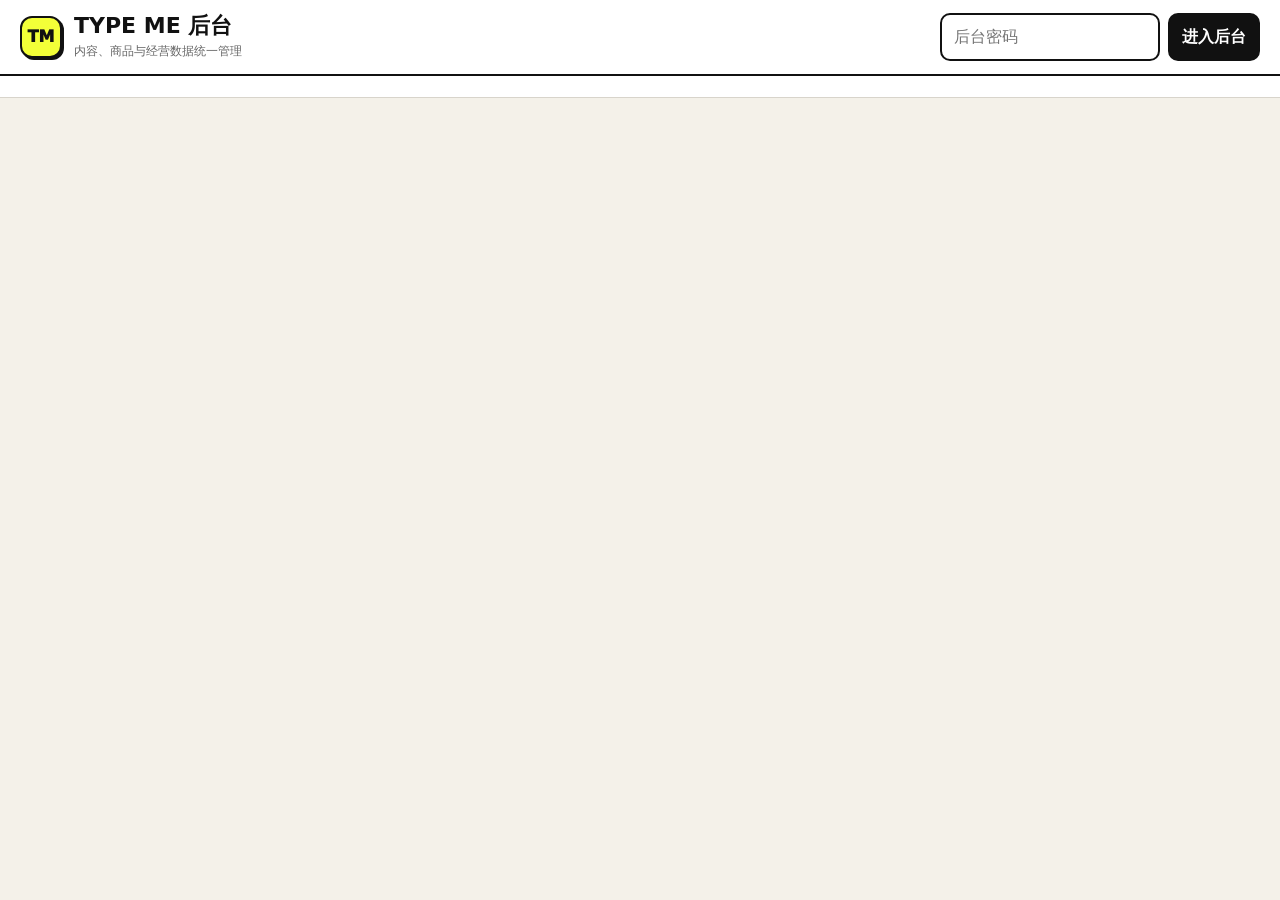
<file: admin-dashboard.html>
<!doctype html>
<html lang="zh-CN">
<head>
  <meta charset="utf-8">
  <meta name="viewport" content="width=device-width,initial-scale=1">
  <meta name="robots" content="noindex,nofollow,noarchive">
  <title>TYPE ME V2 Dashboard</title>
  <style>
    :root{--bg:#f4f1e9;--ink:#111;--card:#fff;--accent:#f3ff38;--muted:#666;--line:#d8d4cb;--sidebar:244px;--z-nav:20;--z-overlay:40;--z-drawer:50}*{box-sizing:border-box}
    html{scroll-behavior:smooth}body{margin:0;background:var(--bg);font-family:system-ui,-apple-system,"PingFang SC",sans-serif;color:var(--ink);line-height:1.5;overflow-x:hidden}button,input,textarea{font:inherit}button{touch-action:manipulation}
    [hidden]{display:none!important}.skip-link{position:fixed;left:12px;top:8px;z-index:100;background:#fff;color:#111;padding:10px 14px;border:2px solid #111;border-radius:8px;transform:translateY(-160%)}.skip-link:focus{transform:none}
    .page-header{min-height:76px;background:#fff;border-bottom:2px solid #111;display:flex;align-items:center;justify-content:space-between;gap:16px;padding:12px 20px;position:sticky;top:0;z-index:var(--z-nav)}.brand{display:flex;align-items:center;gap:12px;min-width:0}.brand-mark{width:42px;height:42px;display:grid;place-items:center;border:2px solid #111;border-radius:12px;background:var(--accent);font-weight:1000;box-shadow:2px 2px 0 #111}.brand h1{margin:0;font-size:22px;line-height:1.1}.brand .muted{margin-top:3px}.menu-toggle{display:none;width:44px;height:44px;border:2px solid #111;border-radius:10px;background:#fff;align-items:center;justify-content:center;cursor:pointer}.menu-toggle svg,.nav-item svg,.external-link svg{width:20px;height:20px;stroke:currentColor;fill:none;stroke-width:2;stroke-linecap:round;stroke-linejoin:round;flex:none}
    .auth{display:flex;gap:8px;align-items:center}.auth input,.auth button{min-height:44px;border:2px solid #111;border-radius:10px;padding:10px 12px}.auth input{width:220px;background:#fff}.auth button{background:#111;color:#fff;font-weight:800;cursor:pointer}.auth button:disabled{opacity:.55;cursor:wait}
    .login-status{min-height:22px;padding:8px 20px;background:#fff;border-bottom:1px solid var(--line)}
    .app-shell{display:grid;grid-template-columns:var(--sidebar) minmax(0,1fr);gap:20px;max-width:1600px;margin:0 auto;padding:20px}.sidebar{position:sticky;top:96px;height:calc(100dvh - 116px);min-height:520px;background:#111;color:#fff;border:2px solid #111;border-radius:18px;padding:14px;display:flex;flex-direction:column;box-shadow:4px 4px 0 rgba(0,0,0,.18)}.sidebar-head{display:flex;align-items:center;justify-content:space-between;padding:6px 8px 14px}.sidebar-title{font-size:12px;font-weight:800;letter-spacing:.12em;color:#aaa}.sidebar-close{display:none;width:44px;height:44px;border:1px solid #555;border-radius:10px;background:#222;color:#fff;cursor:pointer;align-items:center;justify-content:center}.sidebar-close svg{width:20px;height:20px;stroke:currentColor;fill:none;stroke-width:2;stroke-linecap:round}.nav-list{display:grid;gap:8px}.nav-item{min-height:48px;width:100%;display:flex;align-items:center;gap:10px;border:1px solid transparent;border-radius:12px;background:transparent;color:#ddd;padding:10px 12px;text-align:left;font-weight:800;cursor:pointer;transition:background .2s ease,color .2s ease,border-color .2s ease}.nav-item:hover{background:#242424;color:#fff}.nav-item[aria-current="page"]{background:var(--accent);color:#111;border-color:#111}.sidebar-foot{margin-top:auto;padding:14px 8px 4px;border-top:1px solid #333}.external-link{min-height:44px;display:flex;align-items:center;gap:10px;color:#fff;text-decoration:none;font-size:13px;font-weight:800}.drawer-overlay{display:none}
    .main{min-width:0}.content-head{display:flex;align-items:flex-end;justify-content:space-between;gap:16px;margin-bottom:16px;padding:4px 2px 14px;border-bottom:1px solid var(--line)}.content-head h2{margin:0;font-size:28px}.content-head p{margin:6px 0 0;color:var(--muted);font-size:13px}.view{animation:view-in .2s ease}.grid{display:grid;grid-template-columns:repeat(4,minmax(0,1fr));gap:12px;margin:16px 0}.card{background:var(--card);border:2px solid #111;border-radius:16px;padding:16px;box-shadow:3px 3px 0 #111}.k{font-size:12px;color:#666;font-weight:700}.v{font-size:30px;font-weight:1000;margin-top:4px}.section{margin:0 0 24px}.section h3{font-size:19px;margin:0 0 10px}
    .table-wrap{overflow:auto;max-width:100%;background:#fff;border:2px solid #111;border-radius:14px}table{width:100%;border-collapse:collapse;font-size:13px;min-width:720px}th,td{padding:10px;border-bottom:1px solid #ddd;text-align:left}th{background:#111;color:#fff;position:sticky;top:0}.pill{display:inline-block;padding:4px 8px;border-radius:999px;background:var(--accent);font-weight:800}.muted{font-size:12px;color:var(--muted)}.dorm-section{background:#111;color:#fff;padding:16px;border-radius:18px}.dorm-section h3{color:var(--accent)}.dorm-section .card{background:#1d1d1f;border-color:var(--accent);box-shadow:3px 3px 0 var(--accent)}.dorm-section .k{color:#aaa}.dorm-section .v{color:#fff}
    .toolbar{display:flex;gap:8px;align-items:center;justify-content:space-between;flex-wrap:wrap;margin-bottom:12px}.toolbar h3{margin:0}.btn{min-height:44px;border:2px solid #111;border-radius:10px;background:#111;color:#fff;padding:9px 14px;font-weight:800;cursor:pointer;transition:opacity .2s ease,background .2s ease,color .2s ease}.btn:hover:not(:disabled){opacity:.82}.btn.alt{background:var(--accent);color:#111}.btn.danger{background:#fff;color:#111}.btn:disabled{opacity:.55;cursor:wait}.btn:focus-visible,.nav-item:focus-visible,.menu-toggle:focus-visible,.sidebar-close:focus-visible,a:focus-visible,input:focus-visible,textarea:focus-visible,summary:focus-visible{outline:3px solid #5b5bd6;outline-offset:2px}
    .analytics-control{display:flex;align-items:center;justify-content:space-between;gap:14px;flex-wrap:wrap;margin:0 0 18px;padding:14px;background:#fff;border:2px solid #111;border-radius:14px}.scope-switch{display:inline-grid;grid-template-columns:1fr 1fr;gap:4px;padding:4px;border:2px solid #111;border-radius:12px;background:#eee}.scope-button{min-height:44px;border:0;border-radius:8px;background:transparent;color:#111;padding:8px 14px;font-weight:900;cursor:pointer}.scope-button[aria-pressed="true"]{background:#111;color:#fff}.scope-summary{font-size:13px;color:var(--muted)}.scope-summary b{color:#111}.seed-builder{display:grid;grid-template-columns:minmax(140px,1fr) minmax(150px,1fr) minmax(180px,1.3fr) auto;gap:10px;align-items:end;margin:0 0 24px;padding:16px;background:var(--accent);border:2px solid #111;border-radius:14px}.seed-builder h3,.seed-builder p{grid-column:1/-1;margin:0}.seed-builder p{font-size:13px}.seed-builder .field input{text-transform:none}.seed-link-output{grid-column:1/-1;display:flex;gap:8px;align-items:center}.seed-link-output input{min-width:0;flex:1;min-height:44px;border:2px solid #111;border-radius:9px;padding:9px 11px;background:#fff}.seed-empty{padding:18px;text-align:center;color:#666}
    .product-admin,.personality-admin{background:#fff;border:2px solid #111;border-radius:14px;margin:10px 0;overflow:hidden}.product-admin summary,.personality-admin summary{cursor:pointer;padding:14px;font-weight:900;background:#111;color:#fff;min-height:48px}.product-form{display:grid;grid-template-columns:2fr 1fr 1fr auto auto;gap:8px;align-items:end;padding:12px}.field{display:grid;gap:4px;font-size:13px;font-weight:700}.field input,.field textarea{min-height:44px;border:1.5px solid #111;border-radius:8px;padding:10px;width:100%;font-size:14px;background:#fff}.field textarea{min-height:92px;resize:vertical;line-height:1.5}.field input[readonly]{background:#eee;color:#555}.check{display:flex;gap:8px;align-items:center;min-height:44px}.check input{width:20px;height:20px}.sku-wrap{overflow:auto;padding:0 12px 12px}.sku-wrap table{min-width:620px}.sku-wrap input[type=number]{width:92px;min-height:44px;border:1.5px solid #111;border-radius:8px;padding:6px}.notice{padding:10px 12px;background:#fff8cf;border-left:4px solid #111;font-size:13px;margin:10px 0}.status-line{min-height:22px;margin-bottom:8px}
    .personality-head{display:flex;align-items:center;justify-content:space-between;gap:12px}.personality-head-meta{display:flex;gap:8px;align-items:center;flex-wrap:wrap;font-size:12px;color:#ccc}.personality-body{padding:14px}.personality-form{display:grid;grid-template-columns:repeat(2,minmax(0,1fr));gap:12px}.personality-form .wide{grid-column:1/-1}.metrics-editor{display:grid;grid-template-columns:repeat(4,minmax(0,1fr));gap:8px}.metric-pair{display:grid;grid-template-columns:minmax(0,1fr) 70px;gap:6px}.personality-actions{display:flex;justify-content:space-between;gap:10px;align-items:center;flex-wrap:wrap;margin-top:14px;padding-top:14px;border-top:1px solid #ddd}.personality-actions-right{display:flex;gap:8px}.revision-list{margin:10px 0 0;padding-left:20px;font-size:12px;color:#666}
    @keyframes view-in{from{opacity:0;transform:translateY(6px)}to{opacity:1;transform:none}}
    @media(max-width:1100px){.grid{grid-template-columns:1fr 1fr}.product-form{grid-template-columns:2fr 1fr 1fr}.product-form .name-field{grid-column:1/-1}.metrics-editor{grid-template-columns:1fr 1fr}.seed-builder{grid-template-columns:1fr 1fr}.seed-builder .btn{align-self:end}}
    @media(max-width:900px){.page-header{padding:10px 12px}.menu-toggle{display:flex}.brand h1{font-size:19px}.brand-mark{display:none}.auth input{width:min(42vw,220px)}.login-status{padding-left:12px;padding-right:12px}.app-shell{display:block;padding:14px 12px}.sidebar{position:fixed;left:0;top:0;bottom:0;z-index:var(--z-drawer);width:min(86vw,300px);height:100dvh;min-height:0;border-radius:0 18px 18px 0;transform:translateX(-105%);transition:transform .22s ease}.sidebar.open{transform:none}.sidebar-close{display:block}.drawer-overlay{display:block;position:fixed;inset:0;z-index:var(--z-overlay);background:rgba(0,0,0,.52);opacity:0;visibility:hidden;transition:opacity .22s ease,visibility .22s ease}.drawer-overlay.open{opacity:1;visibility:visible}.content-head{align-items:flex-start}.content-head h2{font-size:24px}}
    @media(max-width:600px){.page-header{align-items:flex-start;flex-wrap:wrap}.brand{flex:1}.auth{width:100%;order:3}.auth input{min-width:0;width:auto;flex:1;font-size:16px}.content-head{margin-bottom:12px}.grid{grid-template-columns:1fr}.product-form,.personality-form,.metrics-editor,.seed-builder{grid-template-columns:1fr}.product-form .name-field,.personality-form .wide{grid-column:auto}.field input,.field textarea,.seed-link-output input{font-size:16px}.btn{width:100%}.toolbar .btn{width:auto}.personality-actions,.personality-actions-right{display:grid;width:100%}.personality-head{align-items:flex-start}.personality-head-meta{justify-content:flex-end}.personality-admin summary{padding:12px}.v{font-size:26px}.analytics-control{align-items:stretch}.scope-switch{width:100%}.scope-summary{font-size:14px}.seed-link-output{display:grid}.seed-builder .btn{width:100%}}
    @media(prefers-reduced-motion:reduce){html{scroll-behavior:auto}.view{animation:none}.sidebar,.drawer-overlay,.nav-item,.btn{transition:none}}
  </style>
</head>
<body>
<a class="skip-link" href="#mainContent">跳到主要内容</a>
<header class="page-header">
  <div class="brand">
    <button class="menu-toggle" id="menuToggle" type="button" aria-label="打开后台菜单" aria-expanded="false" aria-controls="sidebar" hidden><svg viewBox="0 0 24 24" aria-hidden="true"><path d="M4 7h16M4 12h16M4 17h16"/></svg></button>
    <div class="brand-mark" aria-hidden="true">TM</div>
    <div><h1>TYPE ME 后台</h1><div class="muted">内容、商品与经营数据统一管理</div></div>
  </div>
  <div class="auth"><input id="token" type="password" autocomplete="off" aria-label="后台密码" placeholder="后台密码"><button id="load" type="button">进入后台</button></div>
</header>
<div id="status" class="muted login-status" role="status" aria-live="polite"></div>
<div class="app-shell" id="app" hidden>
  <aside class="sidebar" id="sidebar" aria-label="后台主菜单">
    <div class="sidebar-head"><span class="sidebar-title">管理菜单</span><button class="sidebar-close" id="sidebarClose" type="button" aria-label="关闭后台菜单"><svg viewBox="0 0 24 24" aria-hidden="true"><path d="m6 6 12 12M18 6 6 18"/></svg></button></div>
    <nav class="nav-list" aria-label="后台功能">
      <button class="nav-item" type="button" data-view="overview" aria-current="page"><svg viewBox="0 0 24 24" aria-hidden="true"><rect x="3" y="3" width="7" height="7" rx="1"/><rect x="14" y="3" width="7" height="7" rx="1"/><rect x="3" y="14" width="7" height="7" rx="1"/><rect x="14" y="14" width="7" height="7" rx="1"/></svg><span>数据总览</span></button>
      <button class="nav-item" type="button" data-view="personality"><svg viewBox="0 0 24 24" aria-hidden="true"><path d="M4 19.5V5a2 2 0 0 1 2-2h12a2 2 0 0 1 2 2v14.5"/><path d="M8 7h8M8 11h8M8 15h5"/></svg><span>人格内容</span></button>
      <button class="nav-item" type="button" data-view="catalog"><svg viewBox="0 0 24 24" aria-hidden="true"><path d="M4 7h16l-1 13H5L4 7Z"/><path d="M8 7a4 4 0 0 1 8 0"/></svg><span>商品与库存</span></button>
      <button class="nav-item" type="button" data-view="orders"><svg viewBox="0 0 24 24" aria-hidden="true"><path d="M6 3h12v18l-3-2-3 2-3-2-3 2V3Z"/><path d="M9 8h6M9 12h6M9 16h3"/></svg><span>订单管理</span></button>
    </nav>
    <div class="sidebar-foot"><a class="external-link" href="./" target="_blank" rel="noopener"><svg viewBox="0 0 24 24" aria-hidden="true"><path d="M14 3h7v7M10 14 21 3"/><path d="M21 14v5a2 2 0 0 1-2 2H5a2 2 0 0 1-2-2V5a2 2 0 0 1 2-2h5"/></svg><span>打开正式网站</span></a></div>
  </aside>
  <button class="drawer-overlay" id="drawerOverlay" type="button" aria-label="关闭后台菜单" tabindex="-1"></button>
  <main class="main" id="mainContent" tabindex="-1">
    <div class="content-head"><div><h2 id="viewTitle">数据总览</h2><p id="viewDescription">查看测试、分享、商品与销售的核心数据</p></div></div>
    <section class="view" data-view-panel="overview" aria-labelledby="viewTitle">
      <div class="analytics-control"><div class="scope-switch" role="group" aria-label="数据范围"><button class="scope-button" type="button" data-analytics-scope="operations" aria-pressed="true">运营数据</button><button class="scope-button" type="button" data-analytics-scope="all" aria-pressed="false">全部数据</button></div><div class="scope-summary" id="scopeSummary" role="status" aria-live="polite">默认排除内部测试数据</div></div>
      <div class="seed-builder"><h3>生成种子测试链接</h3><p>给第一位老师或学生分配稳定编号。后续室友、同学继续分享时仍归因到同一个 Seed。</p><label class="field">Seed 编号<input id="seedIdInput" value="SEED001" maxlength="64" autocomplete="off"></label><label class="field">来源<input id="seedSourceInput" value="teacher_seed" maxlength="64" autocomplete="off"></label><label class="field">活动<input id="seedCampaignInput" value="school01_seed01" maxlength="128" autocomplete="off"></label><button class="btn" id="buildSeedLink" type="button">生成链接</button><div class="seed-link-output" id="seedLinkOutput" hidden><input id="seedLinkValue" readonly aria-label="生成的种子测试链接"><button class="btn" id="copySeedLink" type="button">复制链接</button></div></div><div class="analytics-control"><div><b>内部测试隔离</b><div class="muted">用这个链接测试时，访问、答题、分享及后续裂变都会自动排除在“运营数据”之外。</div></div><button class="btn" id="copyInternalTestLink" type="button">复制内部测试链接</button></div>
      <div class="grid" id="trafficCards"></div>
      <div class="section"><h3>测试漏斗</h3><div class="grid" id="testCards"></div><div class="table-wrap"><table><thead><tr><th>题目</th><th>到达UV</th><th>退出UV</th><th>退出率</th></tr></thead><tbody id="questionRows"></tbody></table></div></div>
      <div class="section"><h3>人格分布</h3><div class="table-wrap"><table><thead><tr><th>TYPE</th><th>人格</th><th>人数</th><th>占比</th></tr></thead><tbody id="personalityRows"></tbody></table></div></div>
      <div class="section"><h3>分享裂变</h3><div class="grid" id="viralCards"></div></div>
      <div class="section dorm-section"><h3>宿舍组合</h3><div class="muted" style="color:#aaa">核心裂变漏斗 · 创建组合 → 拉3位室友 → 4/4 → 门牌分享</div><div class="grid" id="dormCards"></div><div class="grid" id="dormQualityCards"></div></div>
      <div class="section"><h3>商品漏斗</h3><div class="grid" id="productCards"></div></div>
      <div class="section"><h3>销售</h3><div class="grid" id="salesCards"></div></div>
      <div class="section"><h3>人格商业价值</h3><div class="table-wrap"><table><thead><tr><th>人格</th><th>测试</th><th>分享率</th><th>商品CTR</th><th>支付率</th><th>支付数</th></tr></thead><tbody id="valueRows"></tbody></table></div></div>
      <div class="section"><h3>渠道价值</h3><div class="table-wrap"><table><thead><tr><th>渠道</th><th>UV</th><th>完成率</th><th>分享率</th><th>商品CTR</th><th>支付率</th></tr></thead><tbody id="channelRows"></tbody></table></div></div>
      <div class="section"><h3>Seed 种子归因</h3><div class="muted" style="margin-bottom:10px">根 Seed 不会因二次分享丢失；直接邀请关系继续由 referrer_id 与 share_id 保留。</div><div class="table-wrap"><table><thead><tr><th>Seed</th><th>来源 / 活动</th><th>访问UV</th><th>开始</th><th>完成</th><th>完成率</th><th>分享用户</th><th>裂变完成</th><th>支付</th></tr></thead><tbody id="seedRows"></tbody></table></div></div>
      <div class="section"><h3>校园来源</h3><div class="table-wrap"><table><thead><tr><th>school_id</th><th>完成测试</th><th>分享率</th><th>支付</th></tr></thead><tbody id="schoolRows"></tbody></table></div></div>
    </section>
    <section class="view" data-view-panel="personality" aria-labelledby="viewTitle" hidden><div class="section" id="personalitySection"><div class="toolbar"><div><h3>8 种人格文案</h3><div class="muted">草稿保存后不会影响线上，点击发布才会生效</div></div><button class="btn alt" id="reloadPersonalities" type="button">刷新人格内容</button></div><div class="notice">TYPE 编号固定不可修改。停用仅关闭数据库文案覆盖并回退到代码默认文案，不改变现有测试计分。</div><div id="personalityStatus" class="muted status-line" role="status" aria-live="polite"></div><div id="personalityList"></div></div></section>
    <section class="view" data-view-panel="catalog" aria-labelledby="viewTitle" hidden><div class="section" id="catalogSection"><div class="toolbar"><div><h3>商品与库存</h3><div class="muted">价格按元显示；可售库存 = 实物库存 − 已预占</div></div><button class="btn alt" id="reloadCatalog" type="button">刷新商品</button></div><div class="notice">目前 192 个 SKU 库存默认均为 0。正式开放购买前，请按客户库存表填写并保存。</div><div id="catalogStatus" class="muted status-line" role="status" aria-live="polite"></div><div id="catalogList"></div></div></section>
    <section class="view" data-view-panel="orders" aria-labelledby="viewTitle" hidden><div class="section" id="orderSection"><div class="toolbar"><div><h3>最近 100 条订单</h3><div class="muted">查看支付及退款状态</div></div><button class="btn alt" id="reloadOrders" type="button">刷新订单</button></div><div id="orderStatus" class="muted status-line" role="status" aria-live="polite"></div><div class="table-wrap"><table><thead><tr><th>订单号</th><th>时间</th><th>状态</th><th>金额</th><th>商品</th><th>收件信息</th></tr></thead><tbody id="orderRows"></tbody></table></div></div></section>
  </main>
</div>
<script>
const $=id=>document.getElementById(id);
const esc=value=>String(value??'').replace(/[&<>"']/g,ch=>({'&':'&amp;','<':'&lt;','>':'&gt;','"':'&quot;',"'":'&#039;'}[ch]));
const num=value=>Number.isFinite(Number(value))?Number(value):0;
const dashboardViews={
  overview:{title:'数据总览',description:'查看测试、分享、商品与销售的核心数据'},
  personality:{title:'人格内容',description:'管理 8 个 TYPE 的结果页、身份证、好友、T 恤与分享文案'},
  catalog:{title:'商品与库存',description:'维护商品价格、启停状态和 192 个 SKU 库存'},
  orders:{title:'订单管理',description:'查看最近订单、支付状态和退款状态'}
};
function requestedView(){const name=location.hash.replace(/^#/,'');return dashboardViews[name]?name:'overview'}
function closeSidebar(){
  $('sidebar').classList.remove('open');$('drawerOverlay').classList.remove('open');$('menuToggle').setAttribute('aria-expanded','false');document.body.style.overflow='';
}
function openSidebar(){
  $('sidebar').classList.add('open');$('drawerOverlay').classList.add('open');$('menuToggle').setAttribute('aria-expanded','true');if(matchMedia('(max-width:900px)').matches)document.body.style.overflow='hidden';
}
function setDashboardView(name,{historyMode='push',focus=true}={}){
  const view=dashboardViews[name]?name:'overview',meta=dashboardViews[view];
  document.querySelectorAll('[data-view-panel]').forEach(panel=>{panel.hidden=panel.dataset.viewPanel!==view});
  document.querySelectorAll('.nav-item[data-view]').forEach(button=>{if(button.dataset.view===view)button.setAttribute('aria-current','page');else button.removeAttribute('aria-current')});
  $('viewTitle').textContent=meta.title;$('viewDescription').textContent=meta.description;
  const nextHash='#'+view;if(location.hash!==nextHash){if(historyMode==='replace')history.replaceState({dashboardView:view},'',nextHash);else if(historyMode==='push')history.pushState({dashboardView:view},'',nextHash)}
  closeSidebar();if(focus)$('mainContent').focus({preventScroll:true});window.scrollTo({top:0,behavior:matchMedia('(prefers-reduced-motion: reduce)').matches?'auto':'smooth'});
}
document.querySelectorAll('.nav-item[data-view]').forEach(button=>button.addEventListener('click',()=>setDashboardView(button.dataset.view)));
$('menuToggle').addEventListener('click',()=>$('sidebar').classList.contains('open')?closeSidebar():openSidebar());
$('sidebarClose').addEventListener('click',closeSidebar);$('drawerOverlay').addEventListener('click',closeSidebar);
window.addEventListener('popstate',()=>setDashboardView(requestedView(),{historyMode:'none'}));
window.addEventListener('keydown',event=>{if(event.key==='Escape')closeSidebar()});
function card(k,v){return `<div class="card"><div class="k">${esc(k)}</div><div class="v">${esc(v)}</div></div>`}
function money(fen){return `¥${(num(fen)/100).toFixed(2)}`}
function pct(v){return `${num(v).toFixed(1)}%`}
let analyticsScope='operations';
$('load').onclick=load;
$('token').addEventListener('keydown',e=>{if(e.key==='Enter')load()});
async function load(){
  const token=$('token').value.trim();
  if(!token){$('status').textContent='请输入后台密码';return}
  const loadButton=$('load');loadButton.disabled=true;loadButton.textContent='验证中…';$('status').textContent='正在验证并加载数据…';$('app').hidden=true;$('menuToggle').hidden=true;
  try{
    const r=await fetch(`./api/dashboard/summary.php?scope=${encodeURIComponent(analyticsScope)}`,{headers:{'X-Admin-Token':token},cache:'no-store',credentials:'same-origin'});
    if(!r.ok){$('status').textContent=`加载失败：HTTP ${r.status}`;return}
    const d=await r.json();
    $('status').textContent=`已更新 · ${new Date().toLocaleString()}`;$('app').hidden=false;$('menuToggle').hidden=false;render(d);setDashboardView(requestedView(),{historyMode:'replace',focus:false});await Promise.all([loadPersonalities(),loadCatalog(),loadOrders()]);
  }catch(e){$('status').textContent='加载失败：网络错误'}
  finally{loadButton.disabled=false;loadButton.textContent='进入后台'}
}
async function reloadAnalytics(scope){
  analyticsScope=scope==='all'?'all':'operations';document.querySelectorAll('[data-analytics-scope]').forEach(button=>button.setAttribute('aria-pressed',String(button.dataset.analyticsScope===analyticsScope)));$('scopeSummary').textContent='正在切换数据范围…';
  try{const r=await fetch(`./api/dashboard/summary.php?scope=${encodeURIComponent(analyticsScope)}`,{headers:{'X-Admin-Token':$('token').value.trim()},cache:'no-store',credentials:'same-origin'});if(!r.ok)throw new Error(`HTTP ${r.status}`);render(await r.json())}catch(error){$('scopeSummary').textContent='切换失败：'+error.message}
}
document.querySelectorAll('[data-analytics-scope]').forEach(button=>button.addEventListener('click',()=>reloadAnalytics(button.dataset.analyticsScope)));
$('buildSeedLink').addEventListener('click',()=>{const seedId=$('seedIdInput').value.trim().toUpperCase(),source=$('seedSourceInput').value.trim(),campaign=$('seedCampaignInput').value.trim();if(!/^[A-Z0-9_-]{2,64}$/.test(seedId)){alert('Seed 编号仅支持 2-64 位字母、数字、下划线和连字符');return}const url=new URL('/',location.origin);url.searchParams.set('source',source||'teacher_seed');if(campaign)url.searchParams.set('campaign',campaign);url.searchParams.set('seed_id',seedId);url.searchParams.set('seed_generation','0');$('seedLinkValue').value=url.toString();$('seedLinkOutput').hidden=false});
$('copySeedLink').addEventListener('click',async()=>{const value=$('seedLinkValue').value;if(!value)return;try{await navigator.clipboard.writeText(value);$('copySeedLink').textContent='已复制';setTimeout(()=>$('copySeedLink').textContent='复制链接',1600)}catch(error){$('seedLinkValue').select();document.execCommand('copy')}});
$('copyInternalTestLink').addEventListener('click',async()=>{const url=new URL('/',location.origin);url.searchParams.set('internal','1');url.searchParams.set('source','test');url.searchParams.set('campaign','test-internal');const value=url.toString();try{await navigator.clipboard.writeText(value);$('copyInternalTestLink').textContent='已复制';setTimeout(()=>$('copyInternalTestLink').textContent='复制内部测试链接',1600)}catch(error){prompt('复制内部测试链接',value)}});
function render(d){
  const scope=d.scope||{},excluded=scope.excluded||{},excludedTotal=Object.values(excluded).reduce((sum,value)=>sum+num(value),0);analyticsScope=scope.mode||analyticsScope;document.querySelectorAll('[data-analytics-scope]').forEach(button=>button.setAttribute('aria-pressed',String(button.dataset.analyticsScope===analyticsScope)));$('scopeSummary').innerHTML=analyticsScope==='operations'?`<b>运营数据</b> · 已排除 ${excludedTotal} 条内部测试记录`:'<b>全部数据</b> · 包含开发、后台及 Smoke Test';
  const t=d.traffic||{};
  $('trafficCards').innerHTML=[['今日 Landing UV',t.today_landing_uv],['昨日 Landing UV',t.yesterday_landing_uv],['7日 Landing UV',t.landing_uv_7d],['30日 Landing UV',t.landing_uv_30d]].map(x=>card(...x)).join('');
  const f=d.test_funnel||{};
  $('testCards').innerHTML=[['Landing UV → Start UV',pct(f.landing_to_start)],['Start UV → Complete UV',pct(f.start_to_complete)],['30日完成用户',num(f.test_complete)],['平均测试时长',`${num(f.average_test_duration_seconds)}s`]].map(x=>card(...x)).join('');
  $('questionRows').innerHTML=(f.questions||[]).map(x=>`<tr><td>Q${num(x.question)}</td><td>${num(x.reached)}</td><td>${num(x.exits)}</td><td>${esc(pct(x.exit_rate))}</td></tr>`).join('');
  const pd=d.personality_distribution||{};
  $('personalityRows').innerHTML=(pd.items||[]).map(x=>`<tr><td>${esc(x.type)}</td><td><b>${esc(x.name)}</b></td><td>${num(x.count)}</td><td>${num(pd.total)>=100?esc(pct(x.percent)):'<span class="pill">样本积累中</span>'}</td></tr>`).join('');
  const v=d.viral||{};
  $('viralCards').innerHTML=[['结果页UV',num(v.result_views)],['完成用户分享率',pct(v.share_rate)],['分享链接打开率',pct(v.share_open_rate)],['K-factor',num(v.k_factor)]].map(x=>card(...x)).join('');
  const dorm=d.dorm_funnel||{};
  $('dormCards').innerHTML=[['宿舍创建',num(dorm.dorm_creates)],['室友加入次数',num(dorm.dorm_joins)],['4/4完成宿舍',num(dorm.dorm_completes)],['创建→4/4',pct(dorm.create_to_complete_rate)]].map(x=>card(...x)).join('');
  $('dormQualityCards').innerHTML=[['宿舍邀请落地',num(dorm.invite_views)],['平均完成成员/宿舍',num(dorm.avg_completed_members_per_created_dorm).toFixed(2)],['门牌生成',num(dorm.doorplate_generates)],['4/4→门牌',pct(dorm.complete_to_doorplate_rate)],['宿舍分享',num(dorm.dorm_shares)],['门牌保存',num(dorm.doorplate_saves)],['独立加入室友',num(dorm.unique_join_users)],['宿舍页面浏览',num(dorm.dorm_views)]].map(x=>card(...x)).join('');
  const p=d.product_funnel||{};
  $('productCards').innerHTML=[['Result → Product',pct(p.result_to_product_ctr)],['Product → Add Cart',pct(p.product_to_add_cart)],['Product → Checkout',pct(p.product_to_checkout)],['Product → Paid',pct(p.product_to_paid)]].map(x=>card(...x)).join('');
  const s=d.sales||{};
  $('salesCards').innerHTML=[['今日订单',num(s.today_orders)],['今日 GMV',money(s.today_gmv_fen)],['30日 GMV',money(s.gmv_30d_fen)],['AOV',money(s.aov_fen)],['30日支付人数',num(s.paid_users_30d)],['退款率',pct(s.refund_rate)]].map(x=>card(...x)).join('');
  $('valueRows').innerHTML=(d.personality_value||[]).map(x=>`<tr><td><b>${esc(x.name)}</b></td><td>${num(x.tests)}</td><td>${esc(pct(x.share_rate))}</td><td>${esc(pct(x.product_ctr))}</td><td>${esc(pct(x.paid_rate))}</td><td>${num(x.paid)}</td></tr>`).join('');
  $('channelRows').innerHTML=(d.channel_value||[]).map(x=>`<tr><td><b>${esc(x.source)}</b></td><td>${num(x.uv)}</td><td>${esc(pct(x.complete_rate))}</td><td>${esc(pct(x.share_rate))}</td><td>${esc(pct(x.product_ctr))}</td><td>${esc(pct(x.paid_rate))}</td></tr>`).join('');
  $('seedRows').innerHTML=(d.seed_attribution||[]).map(x=>`<tr><td><b>${esc(x.seed_id)}</b></td><td>${esc(x.source||'—')}<div class="muted">${esc(x.campaign||'—')}</div></td><td>${num(x.uv)}</td><td>${num(x.starts)}</td><td>${num(x.completes)}</td><td>${esc(pct(x.complete_rate))}</td><td>${num(x.share_users)}</td><td>${num(x.viral_completes)}</td><td>${num(x.paid)}</td></tr>`).join('')||'<tr><td colspan="9" class="seed-empty">暂无 Seed 数据，请先生成种子测试链接</td></tr>';
  $('schoolRows').innerHTML=(d.school_value||[]).map(x=>`<tr><td>${esc(x.school_id)}</td><td>${num(x.complete)}</td><td>${esc(pct(x.share_rate))}</td><td>${num(x.paid)}</td></tr>`).join('')||'<tr><td colspan="4">暂无 school_id 数据</td></tr>';
}
</script>
<script src="./assets/admin-dashboard-v2.js?v=personality-content-1"></script>
</body>
</html>
</file>
